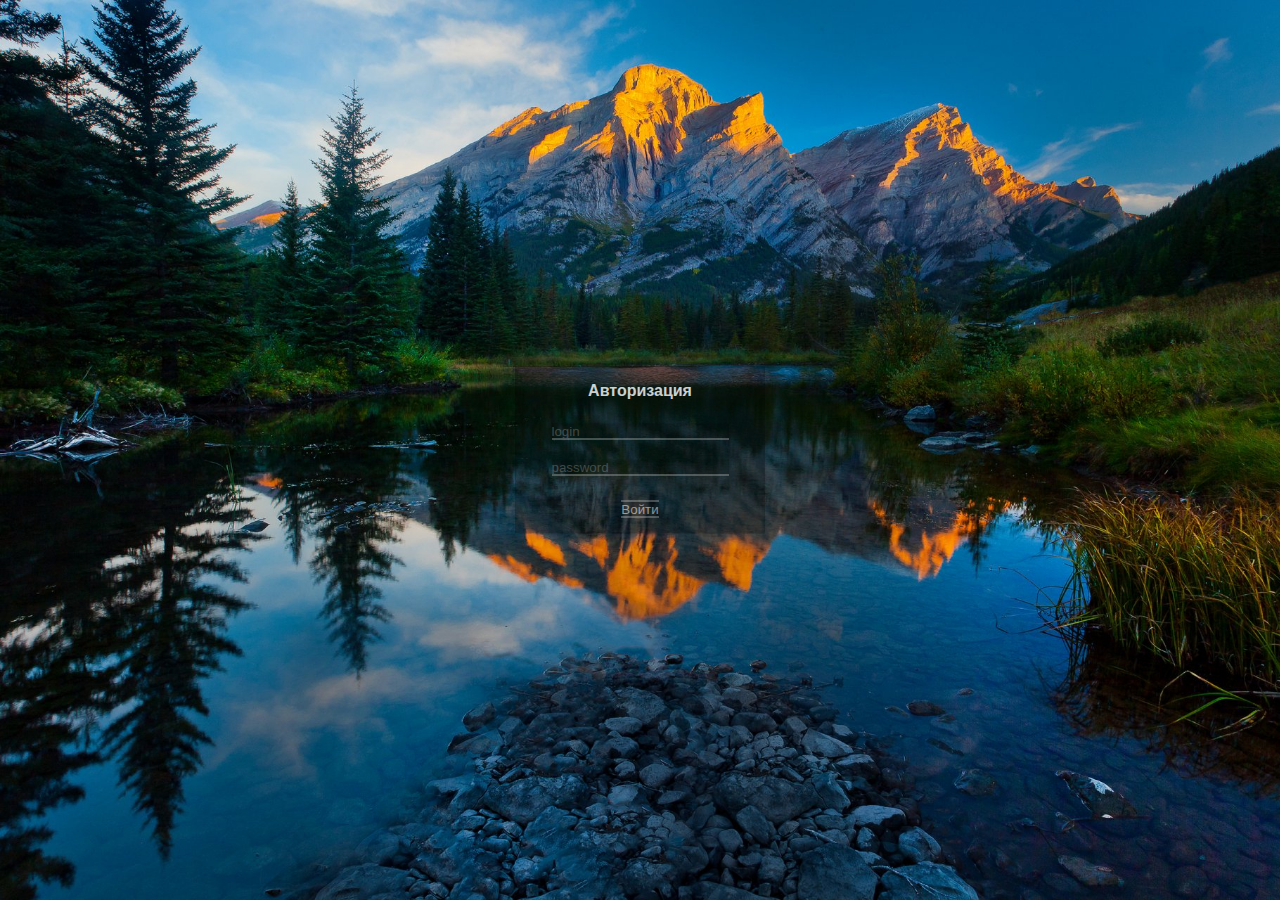
<file: index.html>
<!DOCTYPE html>
<html lang="ru">
<head>
    <script src="js/script.js"></script>
    <link rel="stylesheet" href="css/style.css">
    <meta charset="UTF-8">
    <meta http-equiv="X-UA-Compatible" content="IE=edge">
    <meta name="viewport" content="width=device-width, initial-scale=1.0">
    <title>Авторизация</title>
</head>
<body>

    <div class="avtorization">

        <p class="text_avtorization">
            Авторизация
        </p>

        <input title="Разрешено использовать только латинские буквы и цифры" 
        pattern="^[А-Яа-яЁё\s]+$" 
        class="input_login" 
        placeholder="login"></input>
        
        <input  title="Разрешено использовать только латинские буквы и цифры" 
        pattern="^[А-Яа-яЁё\s]+$"
        class="input_password"
        type="password"
        placeholder="password"></input>

        <p>
            <button class="welcome_button">
                <a class="welcome_text" href="/calc.html">Войти</a>
            </button>
        </p>
    </div>
</body>
</html>
</file>
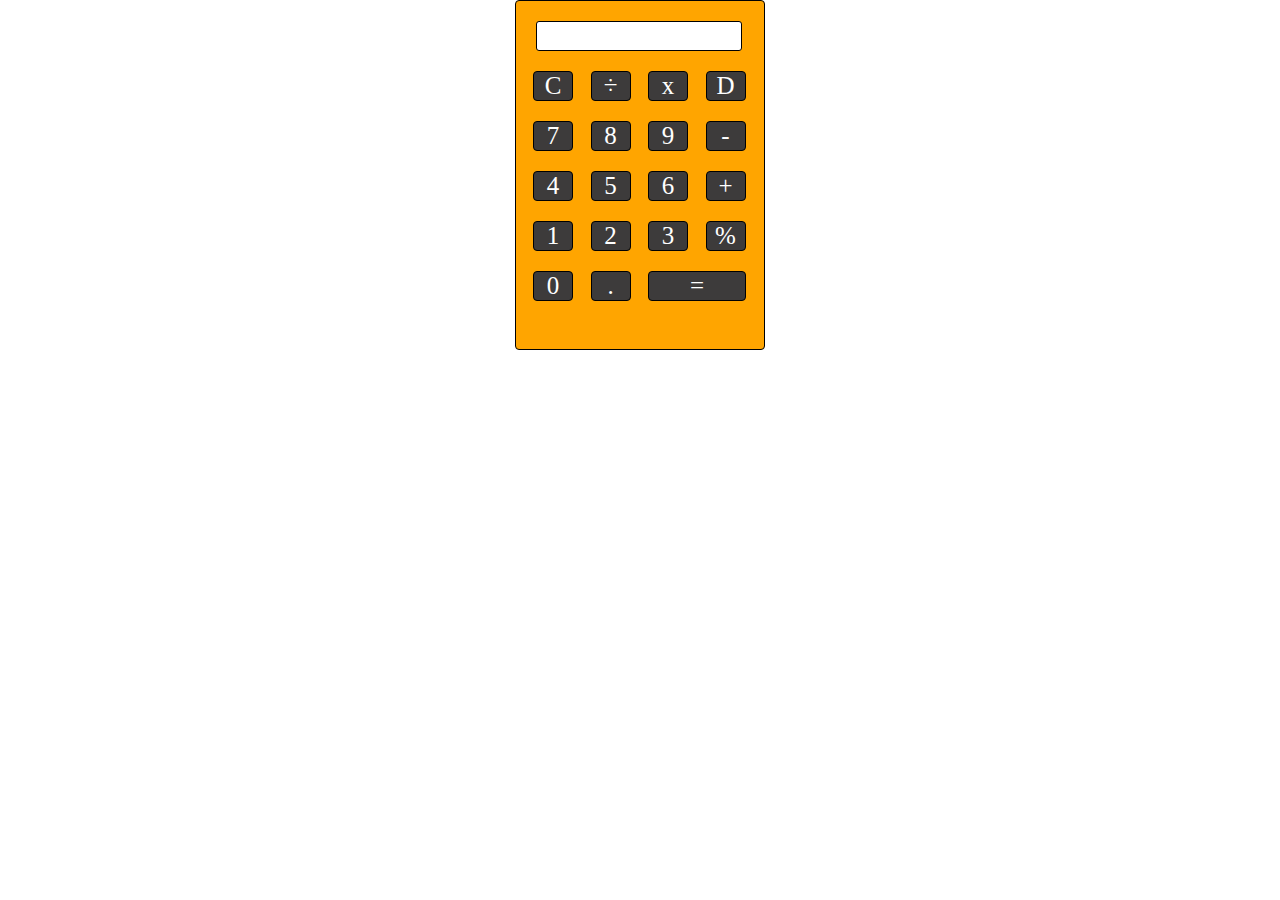
<file: calc.html>
<!DOCTYPE html>
<html lang="en">
<head>
    <link rel="stylesheet" href="css/style_calculator.css">
    <meta charset="UTF-8">
    <meta http-equiv="X-UA-Compatible" content="IE=edge">
    <meta name="viewport" content="width=device-width, initial-scale=1.0">
    <title>Калькулятор</title>
</head>
<body>
    <div class="calculator">

        <div class="top_side">
            <input class="output_screen" type="text" readonly></input>
        </div>

        <div class="under_side">

            <button onclick="clean()" class="btn btn_clean">C</button>
            <button onclick="insert('/')" class="btn btn_division">÷</button>
            <button onclick="insert('*')" class="btn btn_multiplication">x</button>
            <button onclick="del()" class="btn btn_del">D</button>
            <button onclick="insert('7')" class="btn">7</button>
            <button onclick="insert('8')" class="btn">8</button>
            <button onclick="insert('9')" class="btn">9</button>
            <button onclick="insert('-')" class="btn btn_minus">-</button>

            <button onclick="insert('4')" class="btn">4</button>
            <button onclick="insert('5')" class="btn">5</button>
            <button onclick="insert('6')" class="btn">6</button>
            <button onclick="insert('+')" class="btn btn_plus">+</button>

            <button onclick="insert('1')" class="btn">1</button>
            <button onclick="insert('2')" class="btn">2</button>
            <button onclick="insert('3')" class="btn">3</button>

            <button onclick="insert('%')" class="btn btn_percent">%</button>
            <button onclick="insert('0')" class="btn">0</button>
            <button onclick="insert('.')" class="btn">.</button>

            <button onclick="equal()" class="btn btn_equal">=</button>
        
        </div>

    </div>
    <script src="js/script.js"></script>
</body>
</html>
</file>
<file: css/style.css>
* {
  padding: 0;
  margin: 0;
  border: 0; }

*, *::before, *:after {
  -moz-box-sizing: border-box;
  -webkit-box-sizing: border-box;
  box-sizing: border-box; }

:focus, :active {
  outline: none; }

a:focus, a:active {
  outline: none; }

nav, footer, header, aside {
  display: block; }

html, body {
  height: 100%;
  width: 100%;
  font-size: 100%;
  line-height: 1;
  font-size: 14px;
  -ms-text-size-adjust: 100%;
  -moz-text-size-adjust: 100%;
  -webkit-text-size-adjust: 100%; }

input, button, textarea {
  font-family: inherit; }

input::-ms-clear {
  display: none; }

button {
  cursor: pointer; }

button::-moz-focus-inner {
  padding: 0;
  border: 0; }

a, a:visited {
  text-decoration: none; }

a:hover {
  text-decoration: none; }

ul li {
  list-style: none; }

img {
  vertical-align: top; }

h1, h1, h3, h4, h5, h6 {
  font-size: inherit;
  font-weight: inherit; }

body {
  width: 100%;
  height: 100%;
  background-image: url("/img/kananaskis-alberta-kanada-nebo-oblaka-gory-les-derevya-el-priroda-zakat-ozero-vecher-kamni-otrazhenie.jpg");
  background-repeat: no-repeat;
  background-size: cover;
  position: relative; }

.avtorization {
  border: 1px solid rgba(0, 0, 0, 0);
  font-size: 10px;
  font-weight: 700;
  text-align: center;
  width: 250px;
  position: absolute;
  top: 50%;
  -webkit-transform: translateY(-50%) translateX(-50%);
  -ms-transform: translateY(-50%) translateX(-50%);
  transform: translateY(-50%) translateX(-50%);
  z-index: 1;
  left: 50%;
  font-family: Arial, Helvetica, sans-serif;
  background: -webkit-gradient(linear, left bottom, left top, from(#00000042), to(#00000042));
  background: -webkit-linear-gradient(bottom, #00000042, #00000042);
  background: -o-linear-gradient(bottom, #00000042, #00000042);
  background: linear-gradient(to top, #00000042, #00000042); }
  .avtorization .text_avtorization {
    color: white;
    padding: 15px;
    font-size: medium;
    opacity: 0.8; }
  .avtorization .welcome_text {
    color: white; }
  .avtorization .input_login {
    background-color: #00000042;
    border-bottom: 1px solid white;
    text-align: left;
    color: white;
    margin: 10px;
    opacity: 0.5; }
  .avtorization .input_login:hover {
    opacity: 1; }
  .avtorization .input_password {
    background-color: #00000042;
    border-bottom: 1px solid white;
    text-align: left;
    color: white;
    margin: 10px;
    opacity: 0.5; }
  .avtorization .input_password:hover {
    opacity: 1; }
  .avtorization .welcome_button {
    border-bottom: 1px solid white;
    border-top: 1px solid white;
    background-color: #00000042;
    text-align: center;
    margin: 15px;
    opacity: 0.5; }
  .avtorization .welcome_button:hover {
    opacity: 1; }

/*
.avtorization{
    border: 1px solid purple;

    background:white;

    font-size: 10px;

    font-weight: 400;

    text-align: center;

    margin: 0 auto;

    max-width: 200px;

    background: linear-gradient(to top, #fefcea, #f1da36);


    .text_avtorization{
        color: purple;
        margin: 5px;
        font-family: Arial, Helvetica, sans-serif;
    }

    .text_login{
        text-align: left;
        color: purple;
        margin: 5px 0 5px 17px;
        font-family: Arial, Helvetica, sans-serif;
    }

    .text_password{
        text-align: left;
        color: purple;
        margin: 5px 0 5px 17px;
        font-family: Arial, Helvetica, sans-serif;
    }

    .welcome_text{
        color: purple;
    }

    .input_login{
        border-bottom: 1px solid purple;
        opacity: 0.4;
        text-align: left;
    }
    .input_password{
        border-bottom: 1px solid purple;
        opacity: 0.4;
        text-align: left;
    }
    .welcome_button{
        border-bottom: 1px solid purple;
        border-top: 1px solid purple;
        text-align:  center;
        margin: 15px;
    }
}*/
</file>
<file: css/style_calculator.css>
* {
  padding: 0;
  margin: 0;
  border: 0; }

*, *::before, *:after {
  -moz-box-sizing: border-box;
  -webkit-box-sizing: border-box;
  box-sizing: border-box; }

:focus, :active {
  outline: none; }

a:focus, a:active {
  outline: none; }

nav, footer, header, aside {
  display: block; }

html, body {
  height: 100%;
  width: 100%;
  font-size: 100%;
  line-height: 1;
  font-size: 14px;
  -ms-text-size-adjust: 100%;
  -moz-text-size-adjust: 100%;
  -webkit-text-size-adjust: 100%; }

input, button, textarea {
  font-family: inherit; }

input::-ms-clear {
  display: none; }

button {
  cursor: pointer; }

button::-moz-focus-inner {
  padding: 0;
  border: 0; }

a, a:visited {
  text-decoration: none; }

a:hover {
  text-decoration: none; }

ul li {
  list-style: none; }

img {
  vertical-align: top; }

h1, h1, h3, h4, h5, h6 {
  font-size: inherit;
  font-weight: inherit; }

.calculator {
  border: 1px solid black;
  border-radius: 4px;
  background: orange;
  width: 250px;
  height: 350px;
  margin: 0px auto;
  padding: 10px; }

.top_side .output_screen {
  border: 1px solid black;
  border-radius: 3px;
  height: 30px;
  width: 206px;
  background: white;
  margin: 10px;
  text-align: right;
  font-size: 30px; }

.under_side .btn {
  border: 1px solid black;
  color: white;
  background: #3d3b3b;
  font-size: 25px;
  margin: 10px 7px 10px 7px;
  width: 40px;
  border-radius: 4px; }

.under_side .btn:hover {
  background: #e1b563;
  -webkit-box-shadow: 1px 1px 1px black;
  box-shadow: 1px 1px 1px black;
  color: black; }

.under_side .btn_equal {
  border: 1px solid black;
  color: white;
  background: #3d3b3b;
  font-size: 25px;
  margin: 0px 70px 10px 7px;
  width: 98px;
  position: relative;
  left: 115px;
  bottom: 40px;
  border-radius: 4px; }

.under_side .btn_equal:hover {
  background: #e1b563;
  -webkit-box-shadow: 1px 1px 1px black;
  box-shadow: 1px 1px 1px black;
  color: black; }
</file>
